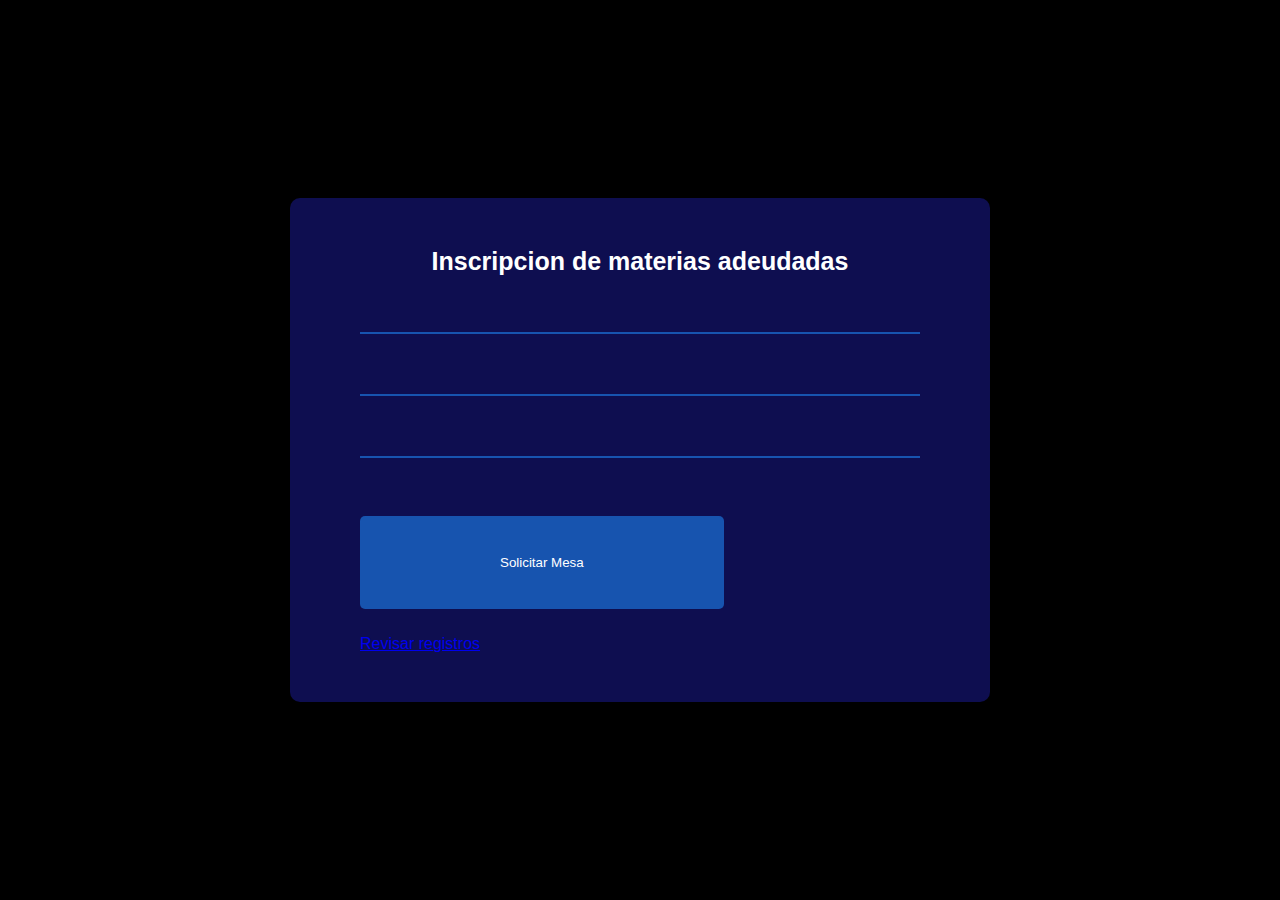
<file: Estudiantes/index.html>
<!DOCTYPE html>
<html lang="en">
<head>
    <meta charset="UTF-8">
    <meta name="viewport" content="width=device-width, initial-scale=1.0">
    <title>Formulario de burros</title>
    <link rel="stylesheet" href="style.css">
</head>
<body id="body-index" >
    <main>
        <div class="container">
            <form id="formulario" >
                <h1 class="formulario-titulo" >Inscripcion de materias adeudadas</h1>
                <div class="input_container" id="input_container_nombre">
                    <input type="text" class="input" name="nombre">
                </div>
                <div class="input_container" id="input_container_correo" >
                    <input type="email" class="input" name="correo">
                </div>
                <div class="input_container" id="input_container_materia" >
                    <input type="text" class="input" name="materia" >
                </div>
                <div class="boton_container" >
                    <button class="enviar" type="submit" >Solicitar Mesa</button>
                </div>
<div class="resultado" ><p id="resultado_texto" ></p></div>
            </form>
            <a href="estudiantes.html" id="link-to-students" >Revisar registros</a>
        </div>
    </main>
    <script src="app.js"></script>
</body>
</html>
</file>
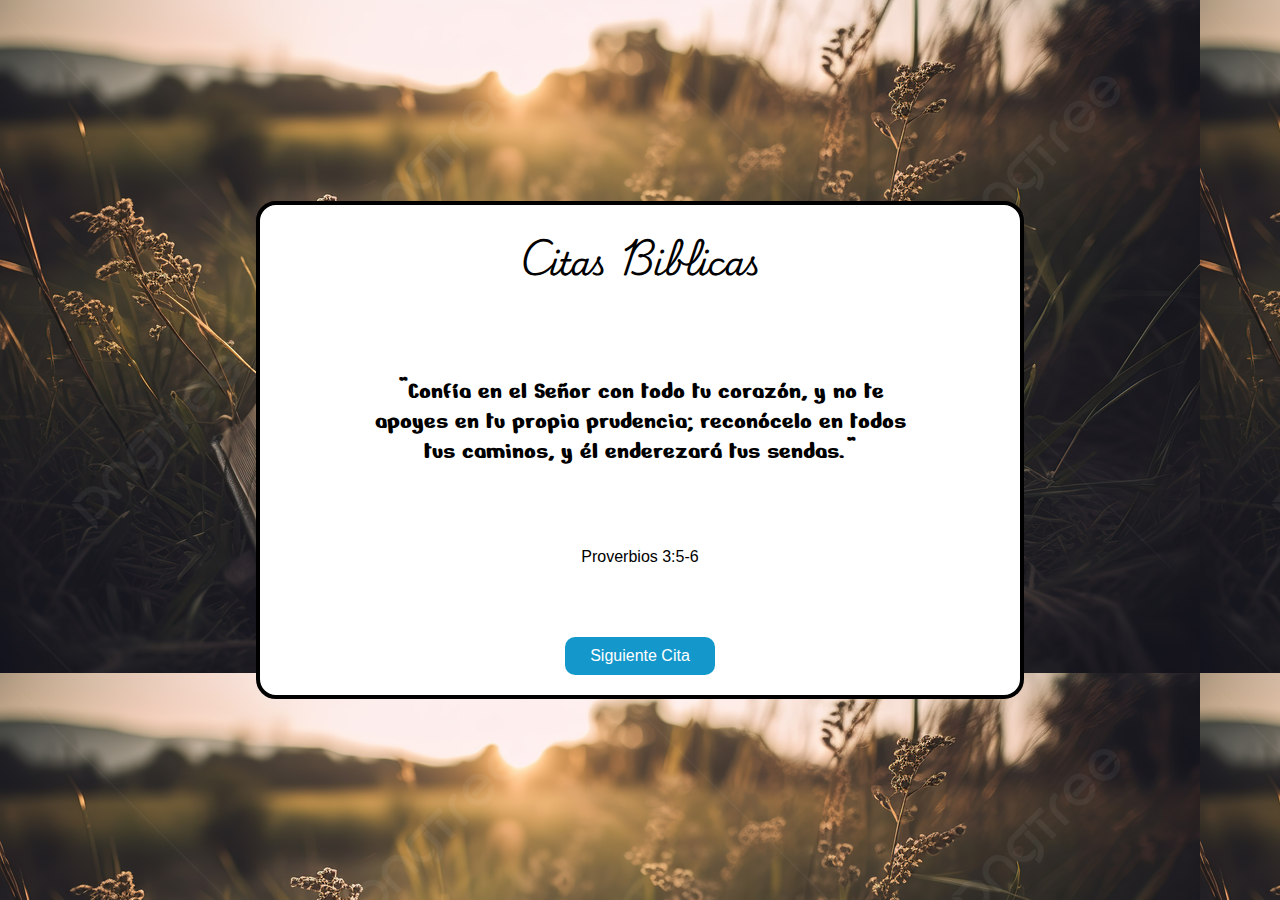
<file: Proyecto citas biblicas/index.html>
<!DOCTYPE html>
<html lang="en">
  <head>
    <meta charset="UTF-8" />
    <meta name="viewport" content="width=device-width, initial-scale=1.0" />
    <title>Citas aleatorias</title>
    <link rel="stylesheet" href="styles.css" />
    <link rel="icon" type="image/jpg" href="imagenes/icon.jpg" />
    <link rel="preconnect" href="https://fonts.googleapis.com">
<link rel="preconnect" href="https://fonts.gstatic.com" crossorigin>
<link href="https://fonts.googleapis.com/css2?family=Playwrite+CU:wght@100..400&display=swap" rel="stylesheet">
<link rel="preconnect" href="https://fonts.googleapis.com">
<link rel="preconnect" href="https://fonts.gstatic.com" crossorigin>
<link href="https://fonts.googleapis.com/css2?family=Nerko+One&family=Playwrite+CU:wght@100..400&display=swap" rel="stylesheet">
  <body>
   <div class="contenedor">
    <div class="contenedor-interno">
        <h1 id="titulo">Citas Biblicas</h1>
        <div class="contenedor-versiculo">
            <p id="texto"></p>
            
        </div>
        <p id="versiculoTexto"></p>
        <button type="button" id="boton">Siguiente Cita</button>
    </div>
   </div>
   <script src="citas.js"></script>
   <script src="app.js"></script>
  </body>
</html>
</file>
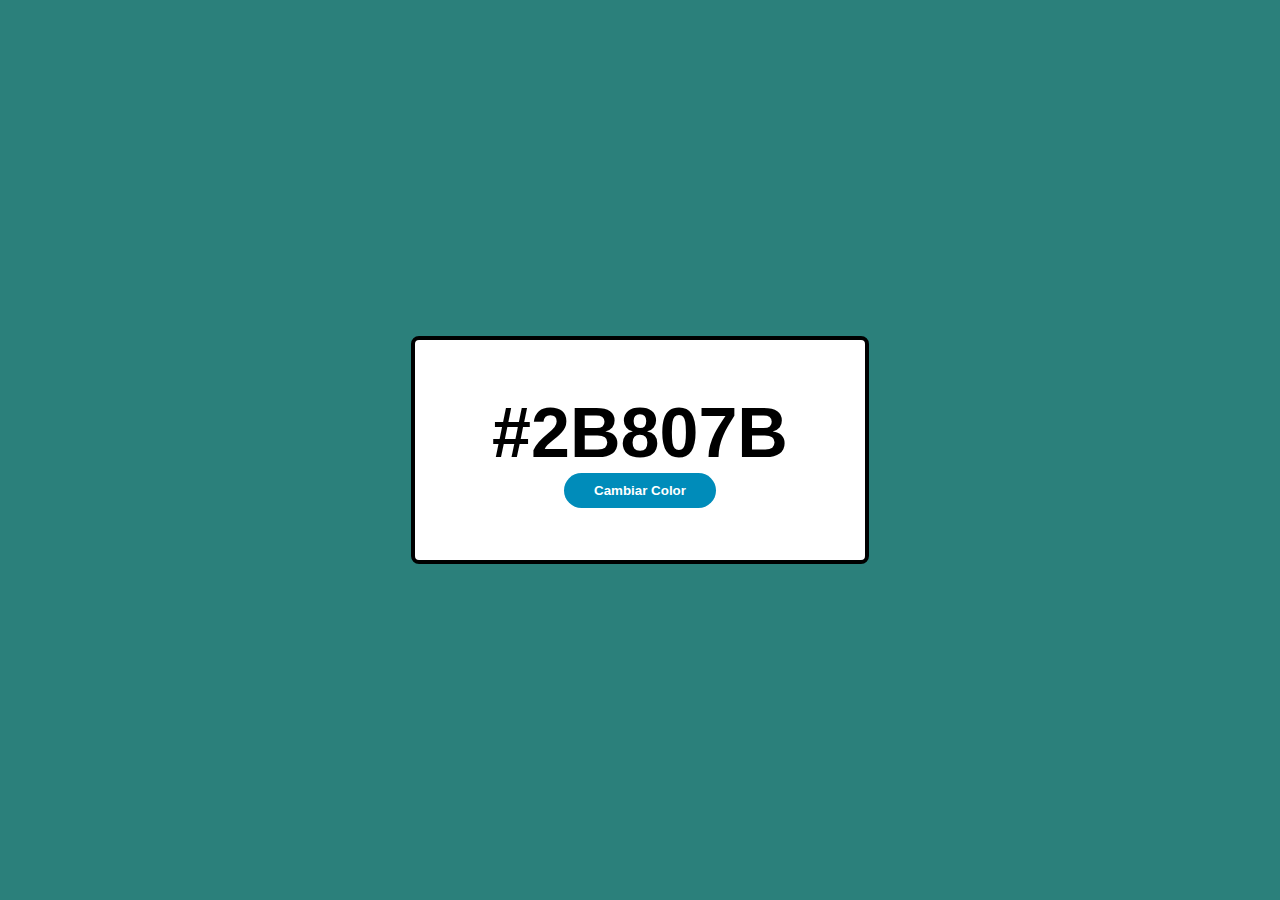
<file: proyecto colores aleatorios/index.html>
<!DOCTYPE html>
<html lang="en">
  <head>
    <meta charset="UTF-8" />
    <meta name="viewport" content="width=device-width, initial-scale=1.0" />
    <title>Colores aleatorio</title>
    <link rel="stylesheet" href="style.css" />
    <link rel="icon" type="image/png" href="imagenes/icono.png" />
  </head>
  <body class="centrar-flex">

    <main id="contenedor" class="centrar-flex">
        <p id="color">#2B807B</p>
        <button id="boton-color">Cambiar Color</button>
    </main>
<script src="app.js"></script>
  </body>
</html>
</file>
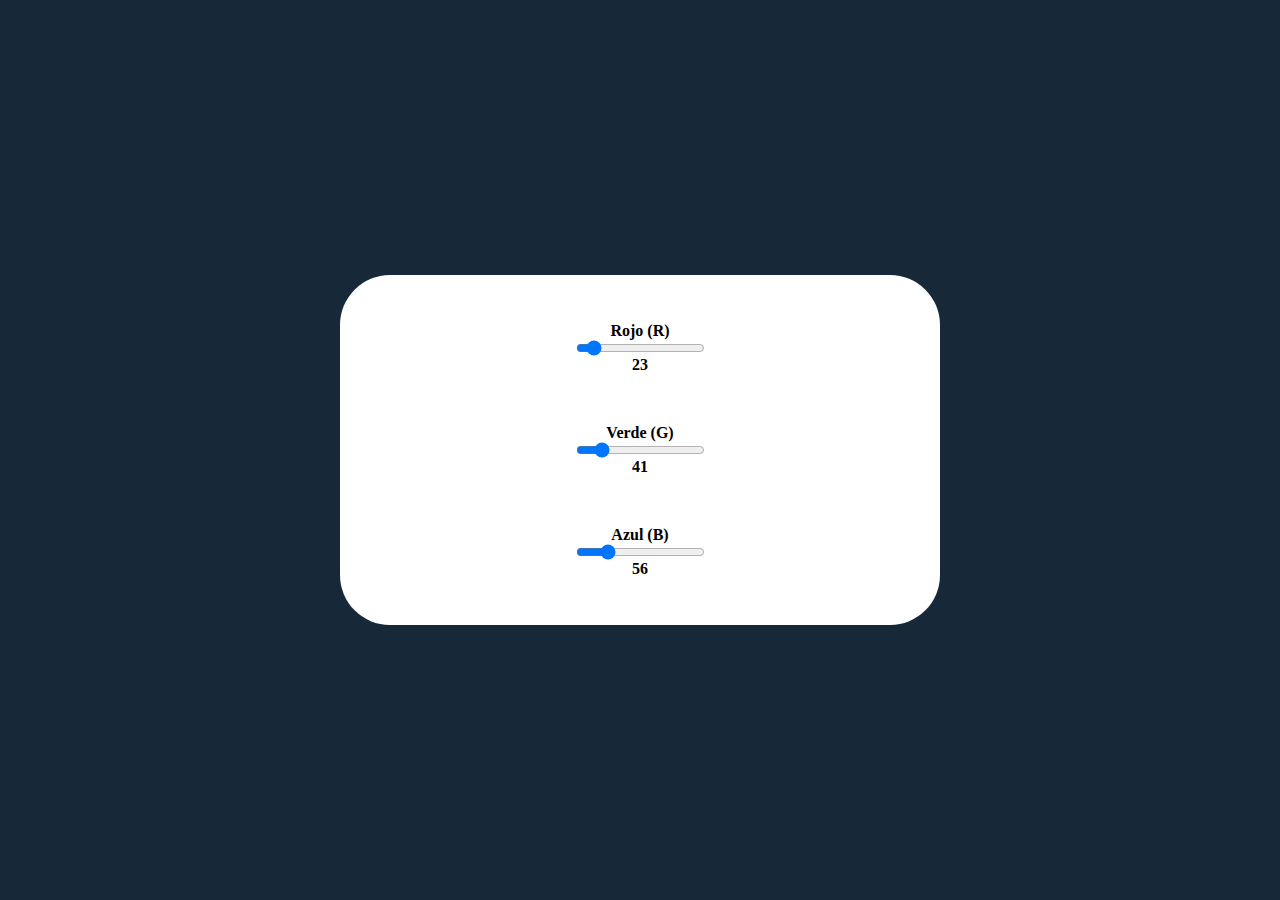
<file: Proyecto colores de usuario/index.html>
<!DOCTYPE html>
<html lang="en">
<head>
    <meta charset="UTF-8">
    <meta name="viewport" content="width=device-width, initial-scale=1.0">
    <title>Colores por valor</title>
    <link rel="stylesheet" href="styles.css">
    <link rel="icon" type="image/png" href="imagenes/icono.png">
</head>
<body>
    <div class="contenedor-principal">
        <div class="contenedor-interno">
            <div class="color">
                <label for="rojo"> Rojo (R)</label>
                <input id="rojo" type="range" min="0" max="255" value="23" step="1">
                <p id="texto-rojo"></p>
            </div>
            <div class="color">
                <label for="verde"> Verde (G)</label>
                <input id="verde" type="range" min="0" max="255" value="41" step="1">
                <p id="texto-verde"></p>
            </div>
            <div class="color">
                <label for="azul"> Azul (B)</label>
                <input id="azul" type="range" min="0" max="255" value="56" step="1">
                <p id="texto-azul"></p>
            </div>
        </div>
    </div>
    <script src="script.js"></script>
</body>
</html>
</file>
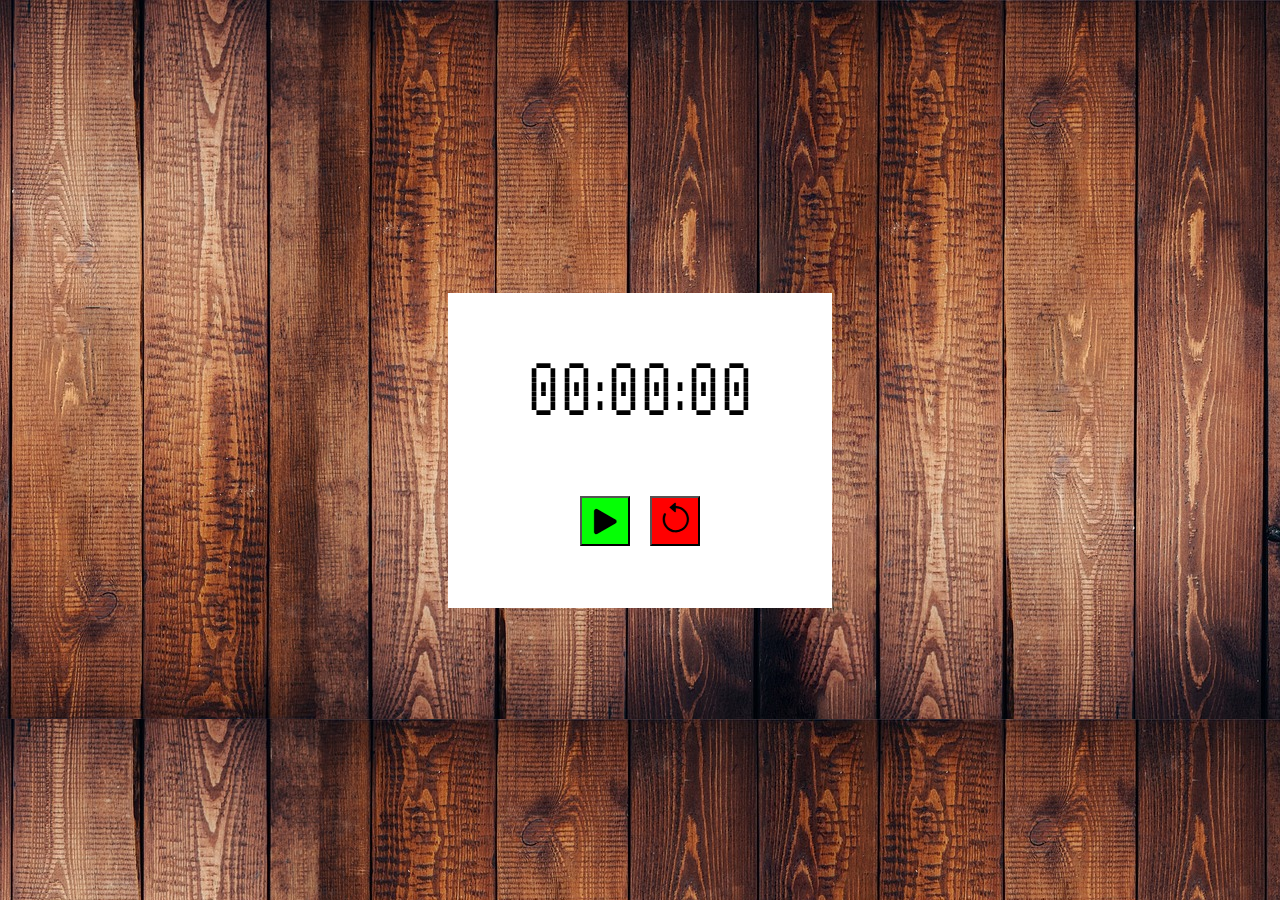
<file: proyecto cronometro/index.html>
<!DOCTYPE html>
<html lang="en">
<head>
    <meta charset="UTF-8">
    <meta name="viewport" content="width=device-width, initial-scale=1.0">
    <title>Mi Cronometro</title>
    <link rel="icon" type="image/png" href="Imagenes/icono.png">
    <link rel="stylesheet" href="styles.css">
    <link rel="preconnect" href="https://fonts.googleapis.com">
<link rel="preconnect" href="https://fonts.gstatic.com" crossorigin>
<link href="https://fonts.googleapis.com/css2?family=Handjet:wght@100..900&display=swap" rel="stylesheet">
<link rel="stylesheet" href="https://cdn.jsdelivr.net/npm/bootstrap-icons@1.11.3/font/bootstrap-icons.min.css">
</head>
<body>
    <main class="contenedor-principal">
        <div class="contenedor-interno">
            <div id="cronometro">00:00:00</div>
            <div class="contenedor-botones">
                <button id="boton-inicio-pausa" class="boton iniciar" class="bi bi-play"><i class="bi bi-play-fill"></i></button>
                <button id="boton-reiniciar" class="boton"><i class="bi bi-arrow-counterclockwise"></i></button>
            </div>
        </div>

    </main>

    <script src="app.js"></script>
</body>
</html>
</file>
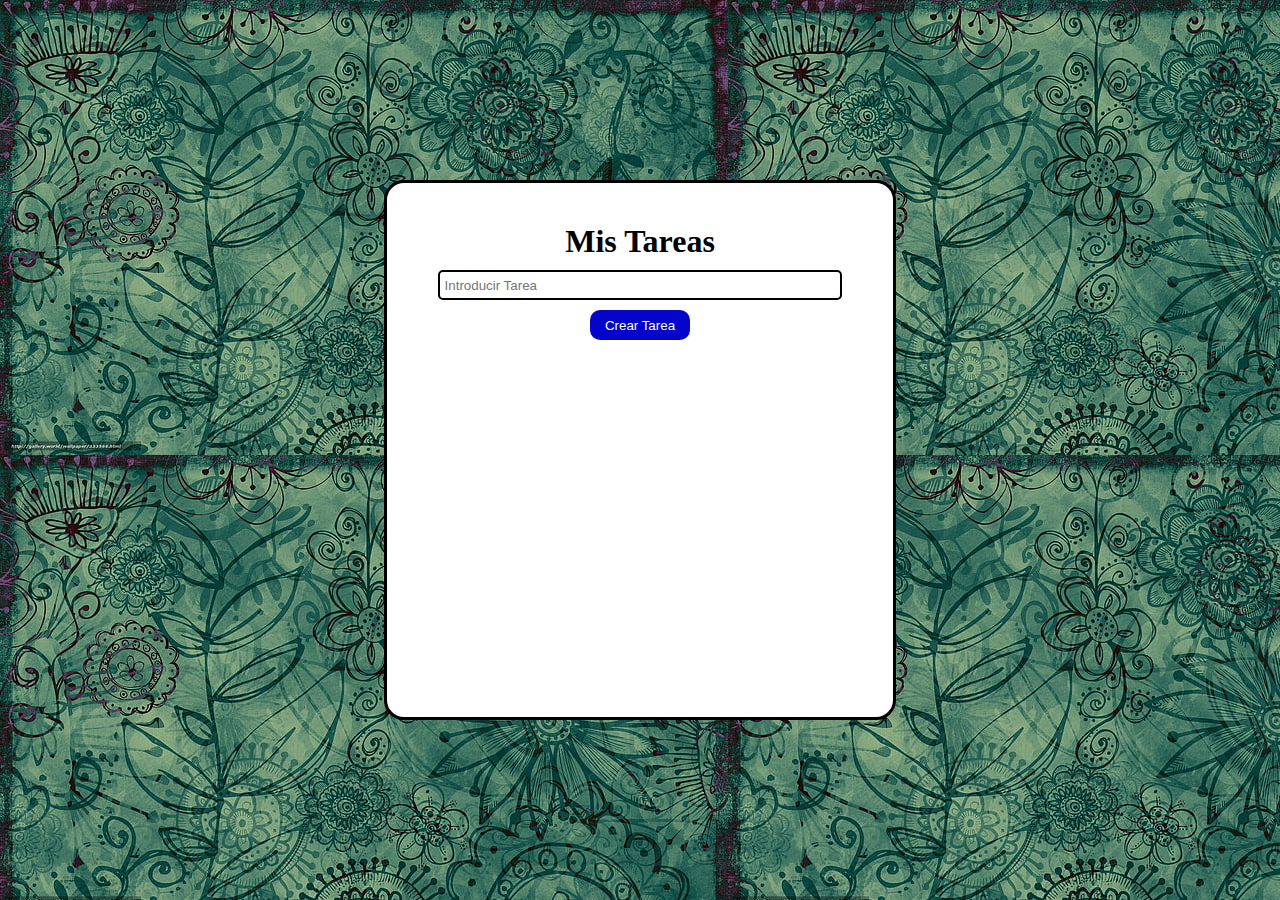
<file: proyecto lista de tareas/index.html>
<!DOCTYPE html>
<html lang="en">
<head>
    <meta charset="UTF-8">
    <meta name="viewport" content="width=device-width, initial-scale=1.0">
    <title>To Do List</title>
    <link rel="icon" href="imagenes/icono.png" type="image/png">
    <link rel="stylesheet" href="styles.css">
    <link rel="stylesheet" href="https://cdn.jsdelivr.net/npm/bootstrap-icons@1.11.3/font/bootstrap-icons.min.css">
</head>
<body>
    <main class="cuadrado">
        <div class="contenedor contenedor-interno">
            <div class="contenedor encabezado">
                <h1>Mis Tareas</h1>
                <div class="contenedor-input-boton"> 
                </div>
                <input type="text" name="campoTarea" id="campoTarea" placeholder="Introducir Tarea">
                <button class="boton boton-agregar" id="boton-agregar">Crear Tarea</button>
            </div>
            <div class="contenedor" id="cuerpo">
                
            </div>
        </div>
    </main>
    <script src="app.js"></script>
</body>
</html>
</file>
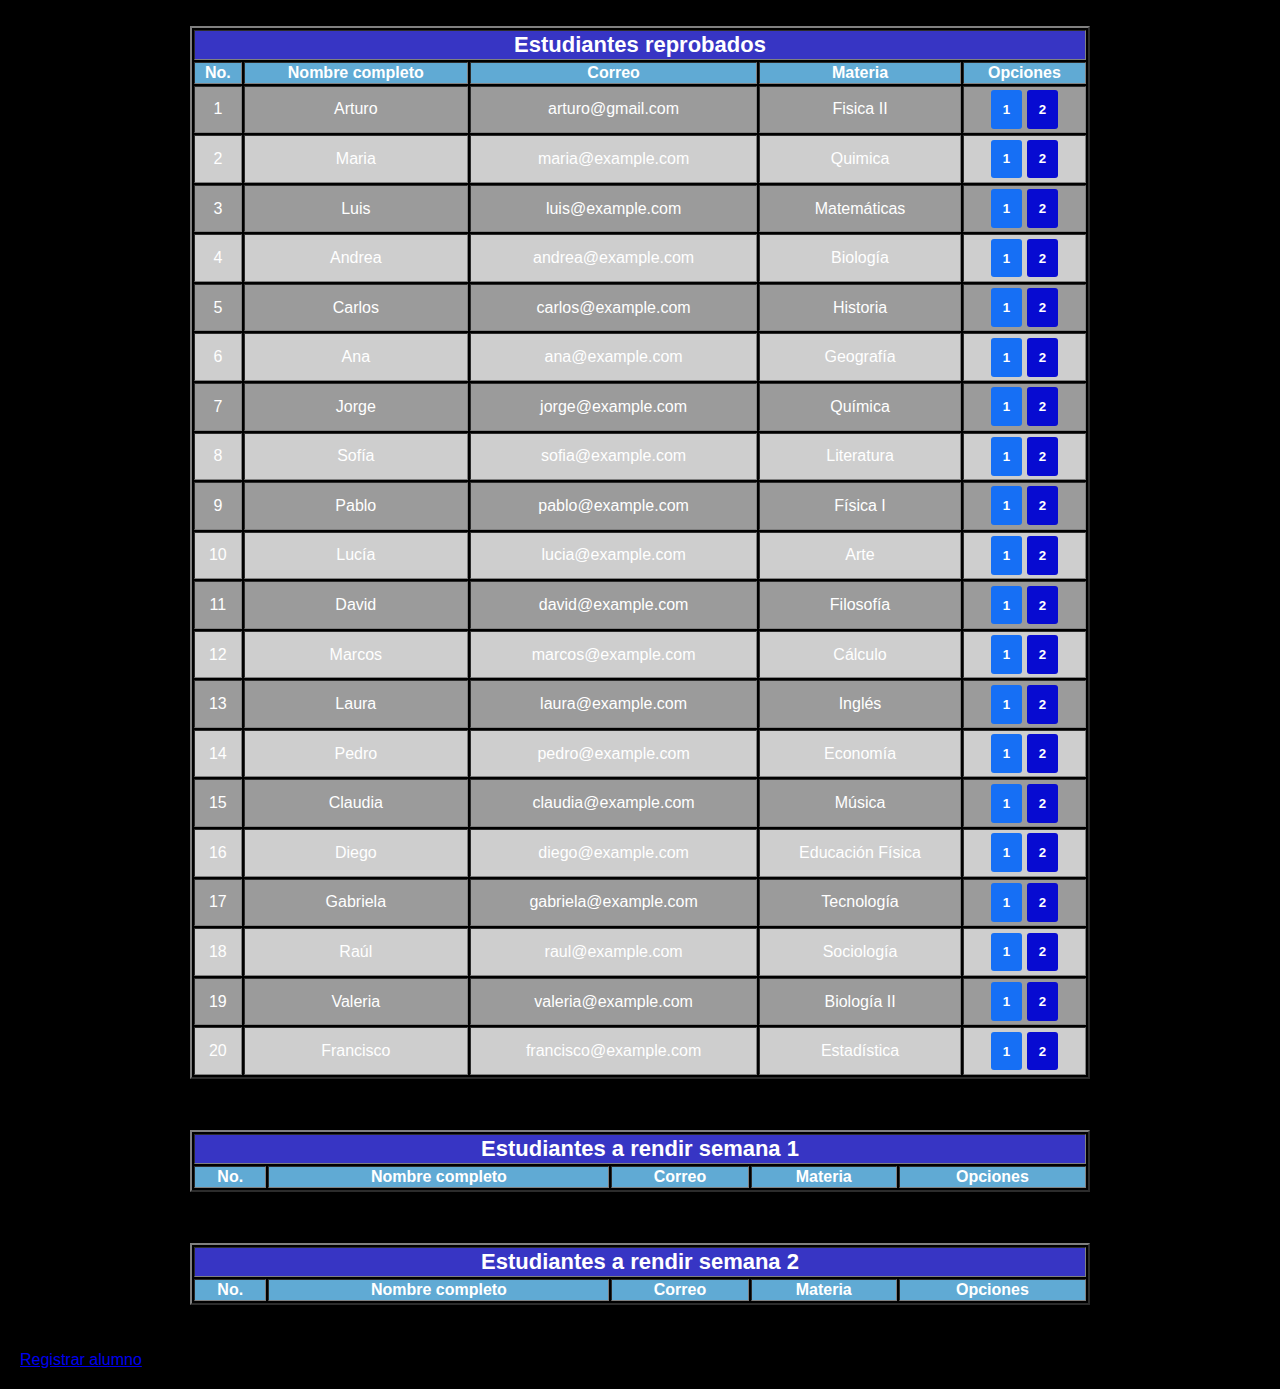
<file: Estudiantes/estudiantes.html>
<!DOCTYPE html>
<html lang="en">
<head>
    <meta charset="UTF-8">
    <meta name="viewport" content="width=device-width, initial-scale=1.0">
    <title>Estudiantes</title>
    <link rel="stylesheet" href="style.css">
</head>
<body id="body-estudiantes" >
    <div class="table-container" >
        <table  class="table" id="Estudiantes" border="2" >
            <thead>
                <tr class="table-title">
                    <th colspan="5" >Estudiantes reprobados</th>
                </tr>
                <tr class="table-campos" >
                    <th>No.</th>
                    <th>Nombre completo</th>
                    <th>Correo</th>
                    <th>Materia</th>
                    <th>Opciones</th>
                </tr>
            </thead>
            <tbody class="table-body" >

            </tbody>
        </table>
    </div>

    <div class="table-container" >
        <table  class="table" id="Estudiantes-week1" border="2" >
            <thead>
                <tr class="table-title">
                    <th colspan="5" >Estudiantes a rendir semana 1</th>
                </tr>
                <tr class="table-campos" >
                    <th>No.</th>
                    <th>Nombre completo</th>
                    <th>Correo</th>
                    <th>Materia</th>
                    <th>Opciones</th>
                </tr>
            </thead>
            <tbody class="table-body" >

            </tbody>
        </table>
    </div>

    <div class="table-container" >
        <table  class="table" id="Estudiantes-week2" border="2" >
            <thead>
                <tr class="table-title">
                    <th colspan="5" >Estudiantes a rendir semana 2</th>
                </tr>
                <tr class="table-campos" >
                    <th>No.</th>
                    <th>Nombre completo</th>
                    <th>Correo</th>
                    <th>Materia</th>
                    <th>Opciones</th>
                </tr>
            </thead>
            <tbody class="table-body" >

            </tbody>
        </table>
    </div>
<a  class="link" href="index.html" id="registro">Registrar alumno</a>
    

    <script src="estudiantes.js"></script>
    
</body>
</html>
</file>
<file: Estudiantes/style.css>
*{
    font-family: sans-serif;
    box-sizing: border-box;
}


body{
    background-color: #000;
    margin: 0;
}


#body-index{
    width: 100vw;
    height: 100vh;
    display: flex;
    justify-content: center;
    align-items: center;
}

.container{
    width: 80vw;
    max-width: 700px;
    min-height: 30vh;
    background-color: rgb(14, 14, 80);
    padding: 7% 10%;
    border-radius: 10px;
}



.formulario-titulo{
    width: 100%;
    text-align: center;
    font-size: 25px;
    color: white;
    margin: 0;
    margin-bottom: 8%;
}

.input_container{
    width: 100%;
}

.input{
    width: 100%;
    padding: 10px 10px;
    font-size: 1em;
    color: white;
    border: none;
    background-color: transparent;
    border-top: solid 2px rgb(23, 84, 175);
    margin: 2% 0;
    outline: none; 
    ;
}

.input:focus{
    background-color: rgba(74, 208, 241, 0.363);
    transition: 0.3s
    
}

.enviar{
    margin-top: 1.5%;
    padding: 7% 25%;
    background-color: rgb(23, 84, 175);
    border: none;
    color: white;
    border-radius: 5px;
    cursor: pointer;
    transition: transform 0.2s ease;
}

.enviar:hover{
    transform: scale(1.1);
}

.resultado{
    margin-top: 10px;
    padding: 0.1px 10px;
    width: 100%;
    border-radius: 5px;
}

.resultado > p {
    color: white;
}

.container_successful{
    background-color: rgba(107, 241, 74, 0.363);
    border: solid 1px rgb(107, 241, 74);
}

.container_error{
    background-color: rgba(240, 55, 55, 0.363);
    border: solid 1px rgb(240, 55, 55);
}

/* Estilos de estudiantes */

.table-container{
    padding: 2% 3%;
    width: 100%;
    display: flex;
    justify-content: center;
}

.table{
    width: 100%;
    max-width: 900px;
}

.table tr{
    color: white;
}


.table-title{
    background-color: rgb(55, 53, 196);
    font-size: 22px;
}

.table-campos{
    background-color: rgb(96, 170, 212);
}

.table td{
    text-align: center;
}

.btn{
    border: none;
    border-radius: 3px;
    font-weight: bolder;
    padding: 10% 10%;
    color: white;
    cursor: pointer;
    margin: 2%;
    transition: transform 0.2s ease;
}

.btn:hover{
    transform: scale(1.1);
}

.week1{
    background-color: rgb(22, 111, 245);
}

.week2{
    background-color: rgb(7, 11, 209);
}

.aprobo{
    background-color: rgb(11, 233, 11);
}
.devolver{
    background-color: rgb(245, 22, 22);
}

.tr-impar{
    background-color: rgb(206, 206, 206);
}

.tr-par{
    background-color: rgb(155, 155, 155);
}

.link{
    display: block;
    margin: 20px;
}
</file>
<file: Proyecto citas biblicas/styles.css>
*{
    margin: 0;
    padding: 0;
}

body{
    background-image: url('imagenes/wallpaper.jpg');
    height: 100vh;
    display: flex;
    justify-content: center;
    align-items: center;
    
}

.contenedor{
    height: 450px;
    width: 80vh;
    background-color: white;
    border: 4px solid black;
    border-radius: 20px;
    padding: 20px;
}

.contenedor-interno{
    display: flex;
    height: 100%;
    flex-direction: column;
    justify-content:space-between;
    align-items: center;
    word-wrap: break-word;
}

.contenedor-versiculo{
    margin: 10px 80px;
}

#titulo{
    font-family: "Playwrite CU", cursive;
}
#texto{
    width: 100%;
    font-size: 25px;
    font-family: "Nerko One", cursive;
    text-align: center;
}

#versiculoTexto{
    font-family:Impact, Haettenschweiler, 'Arial Narrow Bold', sans-serif
}

#boton{
    background-color: rgb(20, 152, 204);
    color: white;
    font-size: 1em;
    font-family: Impact, Haettenschweiler, 'Arial Narrow Bold', sans-serif;
    padding: 10px 25px;
    border: none;
    border-radius: 10px;
    cursor: pointer;
    transition:transform 0.3s ease;
}

#boton:active {
    transform: scale(0.9);
}
</file>
<file: proyecto colores aleatorios/style.css>
*{
    margin: 0;
    padding: 0;
    font-family: Verdana, Geneva, Tahoma, sans-serif;
}

body{
    height: 100vh;
    background-color: #2B807B;
    text-align: center;
}

.centrar-flex{
    display: flex;
    justify-content: center;
    align-items: center;
}

#contenedor{
    height: 220px;
    width: 450px;
    background-color: white;
    border: 4px solid black;
    border-radius: 8px;
    flex-wrap: wrap;
    flex-direction: column;
}

#color{
    font-size: 70px;
    font-weight: bold;
}

#boton-color{
    padding: 10px 30px;
    border: none;
    border-radius: 100px;
    font-weight: bold;
    color: #fff;
    background-color: #008cba;
    user-select: none;  /* para evitar que el usuario pueda seleccionar*/
    transition-duration: 0.2s;
}

#boton-color:hover{
background-color: #05455A;
}
</file>
<file: Proyecto colores de usuario/styles.css>
*{
    margin: 0;
    padding: 0;
}

body{
    height: 100vh;
    display: flex;
    justify-content: center;
    align-items: center;
    text-align: center;
    background-color: rgb(23, 41, 56);
}

.contenedor-principal{
    width: 50vw;
    max-width: 600px;
    min-height: 350px;
    display: flex;
    flex-wrap: wrap;
    justify-content: center;
    align-items: center;
    background-color: white;
    border-radius: 50px;
}

.color{
    padding: 20px;
    margin: 10px;
    font-size: 1em;
    font-weight: bold;
    font-family: Georgia, 'Times New Roman', Times, serif;
    display: flex;
    flex-direction: column;
    justify-content: space-around;
}
</file>
<file: proyecto cronometro/styles.css>
*{
    margin: 0;
    padding: 0;
}

body{
background-image: url('Imagenes/wallpaper.jpg');
display: flex;
height: 100vh;
justify-content: center;
align-items: center;
text-align: center;
}

.contenedor-principal{
    height: 35vh;
    width: 30vw;
    background-color: white;
    min-height: 240px;
    min-width: 300px;
}

.contenedor-interno{
    height: 100%;
    width: 100%;
    display: flex;
    flex-direction: column;
    justify-content:space-evenly;
    align-items: center;
}

#cronometro {
    font-family: "Handjet", sans-serif;
    font-optical-sizing: auto;
    font-size: 80px;
    
}

.contenedor-botones{
    display: flex;
}

.boton{
    height: 50px;
    width: 50px;
    margin: 10px;
    cursor: pointer;
    
}

.iniciar{
    font-size: 45px;
    background-color: rgb(5, 255, 5);
}

.pausa{
    font-size: 45px;
    background-color: rgb(5, 155, 255);
}

#boton-reiniciar{
    font-size: 35px;
    background-color: red;
}
</file>
<file: proyecto lista de tareas/styles.css>
*{
    margin: 0;
    padding: 0;
    box-sizing: border-box;
}

body{
    background-image: url('imagenes/wallpaper.jpg');
    display: flex;
    height: 100vh;
    justify-content: center;
    align-items: center;
    text-align: center;
}

.cuadrado{
    height: 60vh;
    width: 40vw;
    min-height: 400px;
    min-width: 500px;
    background-color: white;
    border: 3px solid black;
    border-radius: 20px;
}

.contenedor-interno{
    height: 100%;
    width: 100%;
    display: flex;
    flex-direction: column;
}

.encabezado{
    width: 100%;
    display: flex;
    flex-direction: column;
    margin-top: 40px;
    align-items: center;
    
}

input{
    width: 80%;
    border: 2px solid black;
    border-radius: 5px;
    height: 30px;
    padding-left: 5px;
    margin-top: 10px;
}

.boton{
cursor: pointer;
}

.boton-agregar{
    width: 100px;
    margin-top: 10px;
    background-color: rgb(4, 4, 202);
    height: 30px;
    color: white;
    border-radius: 10px;
    border: none;
}
h1{
    font-family: Cambria, Cochin, Georgia, Times, 'Times New Roman', serif;
}

#cuerpo{
    display: flex;
    
    margin-top: 20px;
    padding: 0px 10%;
    flex-direction: column;
    
    
}

.tarea, .tarea-terminada{
    display: flex;
    width: 100%;
    height: 35px;
    justify-content: space-between;
    align-items: center;
    padding: 0 10px;
    border-radius: 10px;
    margin-bottom: 10px;
}
.tarea{
    background-color: rgb(11, 184, 184);
}

.tarea-terminada{
    background-color: rgb(11, 184, 11);
}
#texto-tarea{
    color: white;
    font-family: 'Trebuchet MS', 'Lucida Sans Unicode', 'Lucida Grande', 'Lucida Sans', Arial, sans-serif;
}

.contenedor-botones{
    display: flex;
}

.boton-tarea{
    margin-right: 10px;
    background:none;
    border: none;
    padding: 3px;
    border-radius: 3px;
}

.boton-tarea:hover{
    background-color: rgba(255, 255, 255, 0.562);
}

.bi-check-circle-fill{
    color: rgb(11, 219, 11);
    font-size: large;
}

.bi-trash3-fill{
    color: white;
}
</file>
